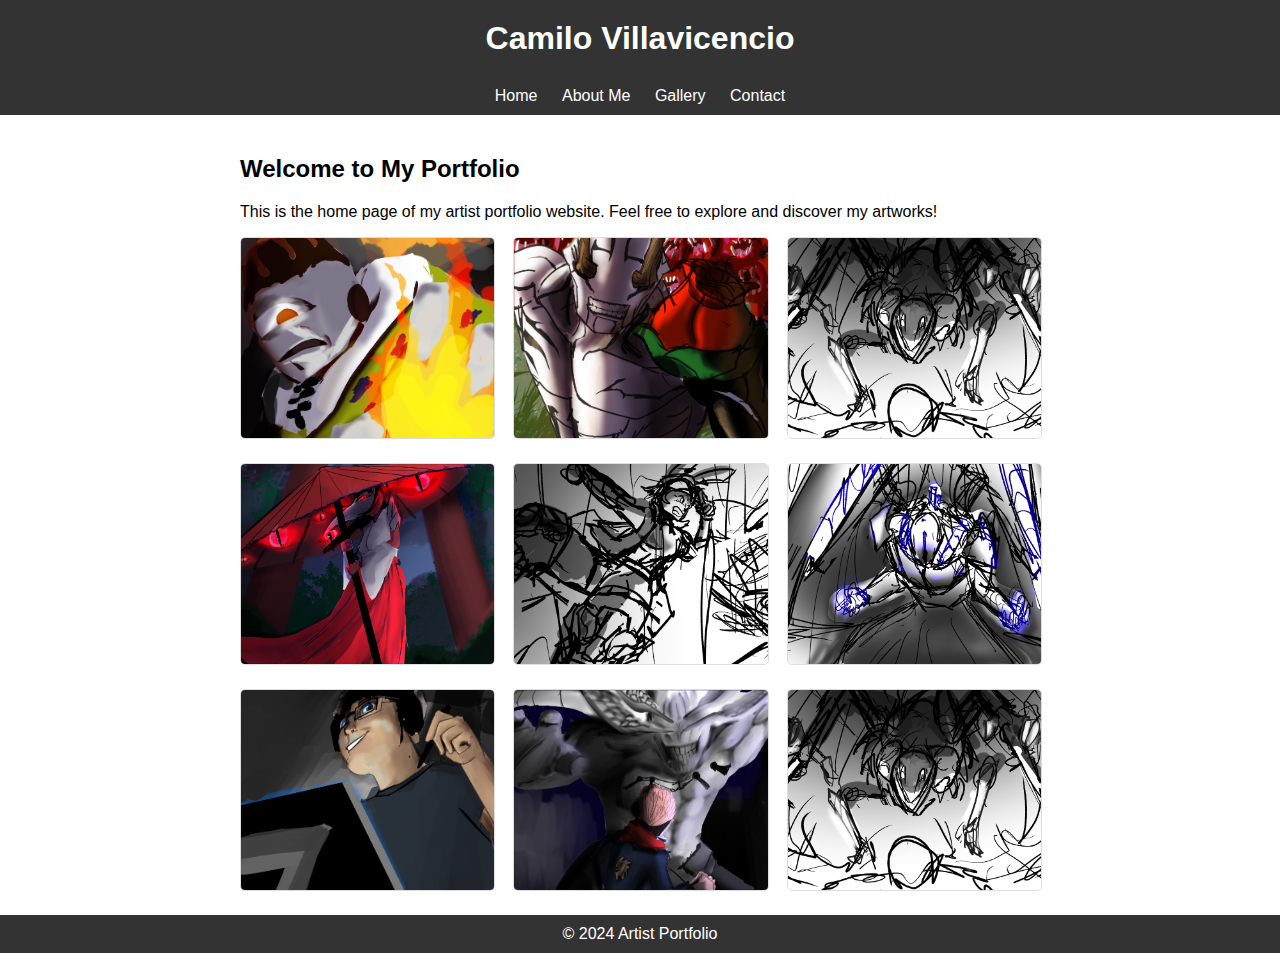
<file: index.html>
<!DOCTYPE html>
<html lang="en">
<head>
    <meta charset="UTF-8">
    <meta name="viewport" content="width=device-width, initial-scale=1.0">
    <title>Artist Portfolio</title>
    <link rel="stylesheet" href="styles.css">
</head>
<body>
    <header>
        <h1>Camilo Villavicencio</h1>
    </header>
    <nav>
        <a href="index.html">Home</a>
        <a href="about me.html">About Me</a>
        <a href="Gallery.html">Gallery</a>
        <a href="contact.html">Contact</a>
    </nav>
    <div class="content">
        <h2>Welcome to My Portfolio</h2>
        <p>This is the home page of my artist portfolio website. Feel free to explore and discover my artworks!</p>
        <div class="home-images">
            <a href="Gallery.html">
                <img src="Images/Illustration75 (3).png" alt="Image 1">
            </a>
            <a href="Gallery.html">
                <img src="Images/Illustration79 (2).png" alt="Image 2">
            </a>
            <a href="gallery.html">
                <img src="Images/Illustration86 (2).png" alt="Image 3">
            </a>
            <a href="gallery.html">
                <img src="Images/Illustration86 (5).png" alt="Image 4">
            </a>
            <a href="gallery.html">
                <img src="Images/Illustration87 (1).png" alt="Image 5">
            </a>
            <a href="gallery.html">
                <img src="Images/Illustration90.png" alt="Image 6">
            </a>
            <a href="gallery.html">
                <img src="Images/Illustration96.png" alt="Image 7">
            </a>
            <a href="gallery.html">
                <img src="Images/majoraga  (2).png" alt="Artwork 8">
            </a>
            <a href="gallery.html">
                <img src="Images/Illustration86 (2).png" alt="Artwork 9">
            </a>
        
            <!-- Add more images as needed -->
        </div>
    </div>
    <footer>
        &copy; 2024 Artist Portfolio
    </footer>
</body>
</html>
</file>
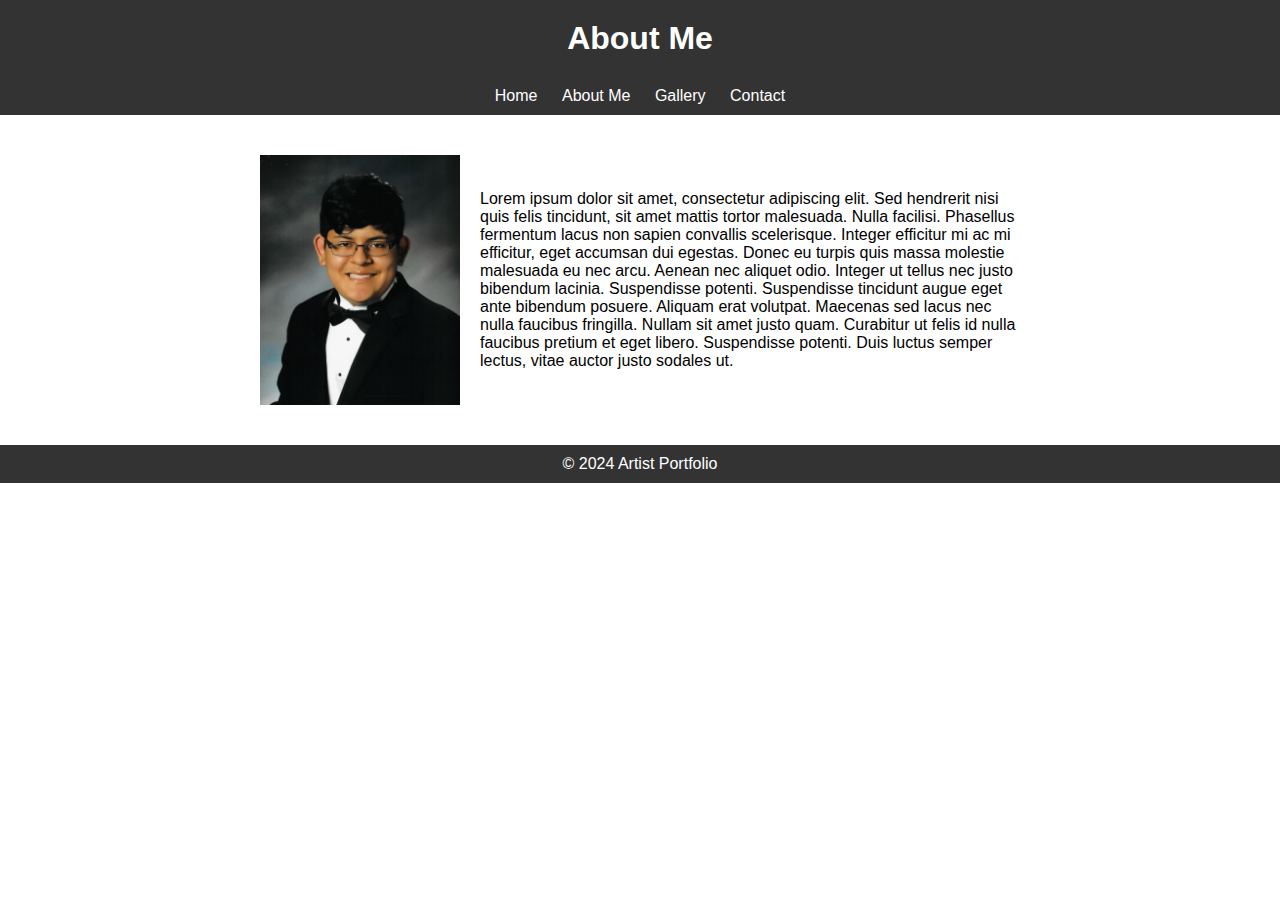
<file: about me.html>
<!DOCTYPE html>
<html lang="en">
<head>
    <meta charset="UTF-8">
    <meta name="viewport" content="width=device-width, initial-scale=1.0">
    <title>About Me</title>
    <link rel="stylesheet" href="styles.css">
    <style>
        /* About Me Page Styles */
        .about-me {
            max-width: 800px;
            margin: auto;
            padding: 20px;
            display: flex; /* Use flexbox for layout */
            align-items: center; /* Center align items vertically */
        }

        .about-me img {
            width: 200px; 
            height: auto; 
            margin-right: 20px; 
        }
    </style>
</head>
<body>
    <header>
        <h1>About Me</h1>
    </header>
    <nav>
        <a href="index.html">Home</a>
        <a href="#">About Me</a>
        <a href="Gallery.html">Gallery</a>
        <a href="contact me.html">Contact</a>
    </nav>
    <div class="content">
        <div class="about-me">
            <img src="Images/8799d020-baf5-4ca9-97f6-6468d6e9bb89.jpeg" alt="Profile Picture">
            <p>Lorem ipsum dolor sit amet, consectetur adipiscing elit. Sed hendrerit nisi quis felis tincidunt, sit amet mattis tortor malesuada. Nulla facilisi. Phasellus fermentum lacus non sapien convallis scelerisque. Integer efficitur mi ac mi efficitur, eget accumsan dui egestas. Donec eu turpis quis massa molestie malesuada eu nec arcu. Aenean nec aliquet odio. Integer ut tellus nec justo bibendum lacinia. Suspendisse potenti. Suspendisse tincidunt augue eget ante bibendum posuere. Aliquam erat volutpat. Maecenas sed lacus nec nulla faucibus fringilla. Nullam sit amet justo quam. Curabitur ut felis id nulla faucibus pretium et eget libero. Suspendisse potenti. Duis luctus semper lectus, vitae auctor justo sodales ut.</p>
        </div>
    </div>
    <footer>
        &copy; 2024 Artist Portfolio
    </footer>
</body>
</html>
</file>
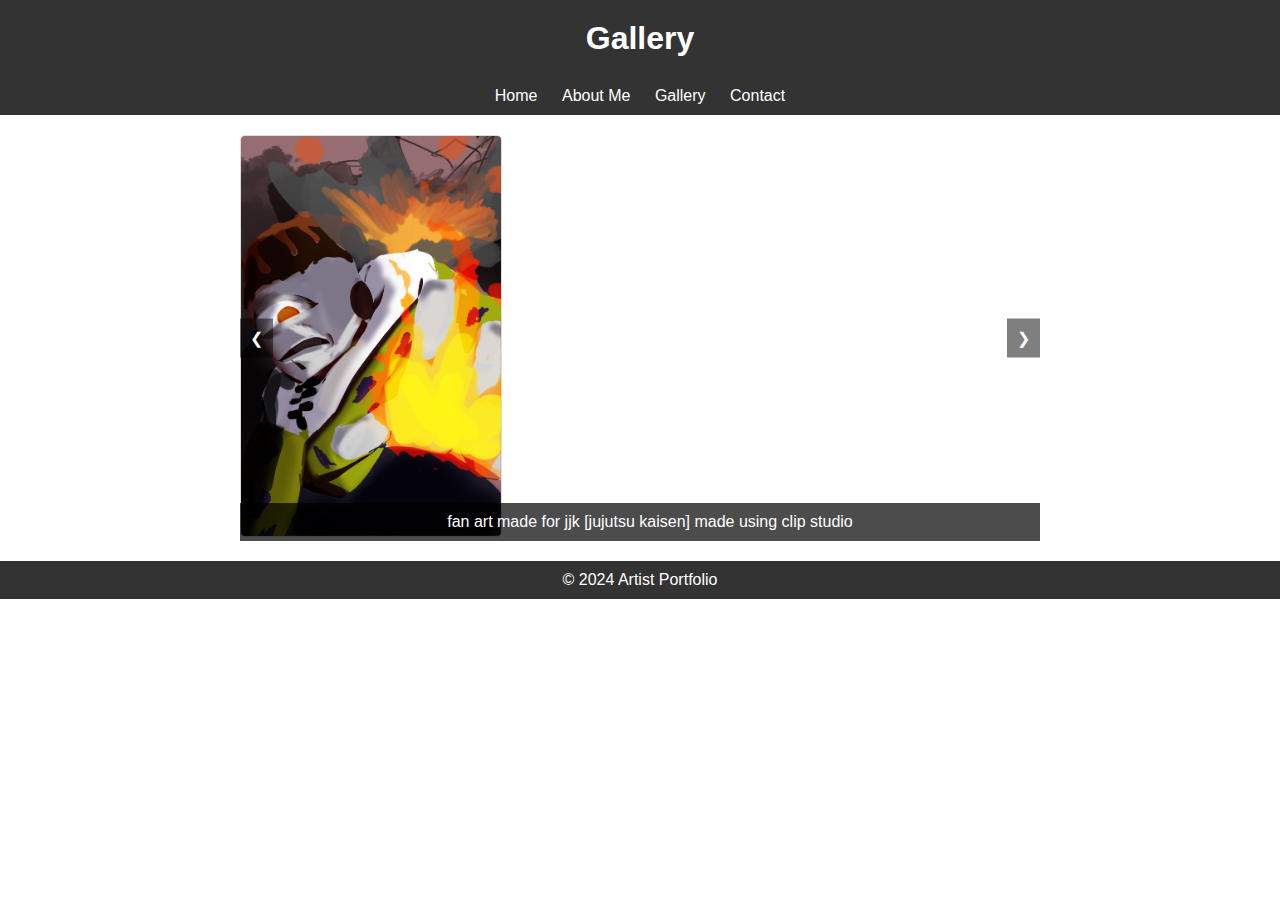
<file: Gallery.html>
<!DOCTYPE html>
<html lang="en">
<head>
    <meta charset="UTF-8">
    <meta name="viewport" content="width=device-width, initial-scale=1.0">
    <title>Gallery</title>
    <link rel="stylesheet" href="styles.css">
    <style>
        /* Gallery Slideshow Styles */
        .slideshow-container {
            max-width: 800px;
            margin: auto;
            overflow: hidden;
            position: relative;
            text-align: center; /* Center align the images */
        }

        .mySlides {
            display: none;
        }

        .mySlides img {
            display: inline-block; /* Display images as inline-block */
            max-width: auto; /* Ensure images don't exceed container width */
            width:auto ;
            height: auto;
            max-height: 400px;
        }

        .caption {
            position: absolute;
            bottom: 0;
            left: 0;
            width: 100%;
            background-color: rgba(0, 0, 0, 0.7);
            color: #fff;
            padding: 10px;
            text-align: center;
        }

        /* Navigation buttons */
        .prev, .next {
            cursor: pointer;
            position: absolute;
            top: 50%;
            transform: translateY(-50%);
            padding: 10px;
            background-color: rgba(0, 0, 0, 0.5);
            color: #fff;
            z-index: 1;
        }

        .prev {
            left: 0;
        }

        .next {
            right: 0;
        }
    </style>
</head>
<body>
    <header>
        <h1>Gallery</h1>
    </header>
    <nav>
        <a href="index.html">Home</a>
        <a href="about.html">About Me</a>
        <a href="#">Gallery</a>
        <a href="contact.html">Contact</a>
    </nav>
    <div class="content">
        <div class="slideshow-container">
            <div class="mySlides">
                <img src="Images/Illustration75 (3).png" alt="Image 1">
                <div class="caption">fan art made for jjk [jujutsu kaisen] made using clip studio</div>
            </div>
            <div class="mySlides">
                <img src="Images/Illustration79 (2).png" alt="Image 2">
                <div class="caption">fan art made for jjk [jujutsu kaisen] made using clip studio</div>
            </div>
            <div class="mySlides">
                <img src="Images/Illustration86 (2).png" alt="Image 3">
                <div class="caption">Practice concept art made using clip studio</div>
            </div>
            <div class="mySlides">
                <img src="Images/Illustration86 (5).png" alt="Image 4">
                <div class="caption">Practice illustration I made using clip studio</div>
            </div>
            <div class="mySlides">
                <img src="Images/Illustration87 (1).png" alt="Image 5">
                <div class="caption">practice concept art I made using clip studio</div>
            </div>
            <div class="mySlides">
                <img src="Images/Illustration90.png" alt="Image 6">
                <div class="caption">practice concept art I made using clip studio</div>
            </div>
            <div class="mySlides">
                <img src="Images/Illustration96.png" alt="Image 7">
                <div class="caption">practice self portrait I made using clip studio</div>
            </div>
            <div class="mySlides">
                <img src="Images/majoraga  (2).png" alt="Image 2">
                <div class="caption">practice concept art I made using clip studio</div>
            </div>
            
            <a class="prev" onclick="plusSlides(-1)">&#10094;</a>
            <a class="next" onclick="plusSlides(1)">&#10095;</a>
        </div>
    </div>
    <footer>
        &copy; 2024 Artist Portfolio
    </footer>

    <script>
        // Slideshow script
        var slideIndex = 1;
        showSlides(slideIndex);

        function plusSlides(n) {
            showSlides(slideIndex += n);
        }

        function showSlides(n) {
            var i;
            var slides = document.getElementsByClassName("mySlides");
            if (n > slides.length) {slideIndex = 1}
            if (n < 1) {slideIndex = slides.length}
            for (i = 0; i < slides.length; i++) {
                slides[i].style.display = "none";
            }
            slides[slideIndex-1].style.display = "block";
        }
    </script>
</body>
</html>
</file>
<file: styles.css>
/* Global Styles */
body {
    font-family: Arial, sans-serif;
    margin: 0;
    padding: 0;
}

header {
    background-color: #333;
    color: #fff;
    text-align: center;
    padding: 20px 0;
}

header h1 {
    margin: 0;
}

nav {
    background-color: #333;
    text-align: center;
    padding: 10px 0;
}

nav a {
    color: #fff;
    text-decoration: none;
    margin: 0 10px;
}

.content {
    max-width: 800px;
    margin: auto;
    padding: 20px;
}

footer {
    background-color: #333;
    color: #fff;
    text-align: center;
    padding: 10px 0;
}

/* Home Page */
.home-images {
    display: grid;
    grid-template-columns: repeat(auto-fill, minmax(200px, 1fr));
    gap: 20px;
}

.home-images a {
    display: block;
}

.home-images img {
    width: 100%;
    height: 200px;
    object-fit: cover;
    border: 1px solid #ddd;
    border-radius: 5px;
    transition: transform 0.3s ease;
}

.home-images img:hover {
    transform: scale(1.05);
}

/* About Page */
.about-me {
    max-width: 800px;
    margin: auto;
}

/* Gallery Page */
.gallery,
.slideshow-container {
    display: grid;
    grid-template-columns: repeat(auto-fill, minmax(200px, 1fr));
    gap: 20px;
}

.gallery a,
.mySlides {
    display: block;
}

.gallery img,
.mySlides img {
    width: 100%;
    height: 200px;
    object-fit: cover;
    border: 1px solid #ddd;
    border-radius: 5px;
    transition: transform 0.3s ease;
}

.gallery img:hover,
.mySlides img:hover {
    transform: scale(1.05);
}

/* Slideshow Styles */
.slideshow-container {
    position: relative;
    max-width: 800px;
    margin: auto;
}

.prev, .next {
    position: absolute;
    top: 50%;
    transform: translateY(-50%);
    background-color: rgba(0, 0, 0, 0.5);
    color: #fff;
    padding: 10px;
    cursor: pointer;
    z-index: 1;
}

.prev {
    left: 0;
}

.next {
    right: 0;
}

.image-wrapper {
    position: relative;
}

.text {
    position: absolute;
    bottom: 10px;
    right: 10px;
    background-color: rgba(0, 0, 0, 0.5);
    color: #fff;
    padding: 5px;
    border-radius: 5px;
    font-size: 14px;
}

/* Contact Page */
.contact-form {
    max-width: 500px;
    margin: auto;
}

.contact-form input[type="text"],
.contact-form input[type="email"],
.contact-form textarea {
    width: 100%;
    padding: 10px;
    margin: 10px 0;
    border: 1px solid #ddd;
    border-radius: 5px;
    box-sizing: border-box;
}

.contact-form textarea {
    height: 150px;
}

.contact-form input[type="submit"] {
    background-color: #007bff;
    color: #fff;
    border: none;
    padding: 10px 20px;
    cursor: pointer;
    border-radius: 5px;
}

.contact-form input[type="submit"]:hover {
    background-color: #0056b3;
}
</file>
